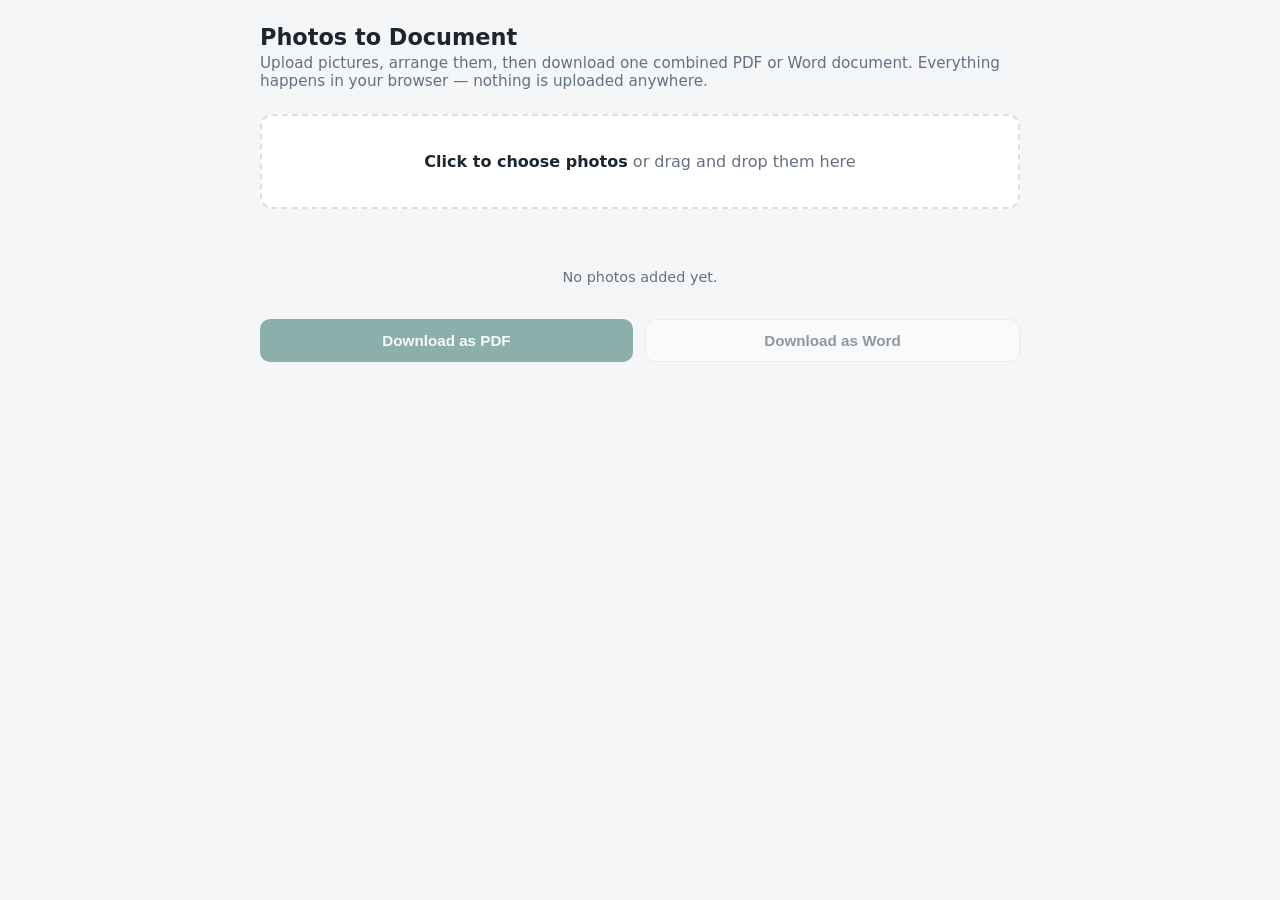
<file: photo-doc/app.html>
<!doctype html>
<html lang="en">
<head>
<meta charset="utf-8">
<meta name="viewport" content="width=device-width, initial-scale=1">
<title>Photos to Document</title>
<style>
  :root {
    --bg: #f4f6f8; --surface: #ffffff; --line: #d9e0e6; --ink: #1c2630; --muted: #647181;
    --accent: #0e5a4f; --accent-hover: #0a473e; --accent-ink: #ffffff; --danger: #a42a1e;
  }
  @media (prefers-color-scheme: dark) {
    :root { --bg: #11161b; --surface: #1a2128; --line: #2c3842; --ink: #e7edf2; --muted: #93a2ae;
      --accent: #5fbfad; --accent-hover: #7fd0c0; --accent-ink: #06201b; --danger: #f09a8f; }
  }
  * { box-sizing: border-box; }
  body {
    margin: 0; background: var(--bg); color: var(--ink);
    font-family: system-ui, -apple-system, "Segoe UI", Roboto, sans-serif;
    display: flex; justify-content: center; padding: 24px 16px 64px;
  }
  main { width: 100%; max-width: 760px; }
  h1 { font-size: 1.4rem; margin: 0 0 4px; }
  p.sub { color: var(--muted); margin: 0 0 24px; font-size: 0.95rem; }

  #dropzone {
    border: 2px dashed var(--line); border-radius: 12px; background: var(--surface);
    padding: 36px 16px; text-align: center; cursor: pointer; transition: border-color .15s;
  }
  #dropzone.drag { border-color: var(--accent); }
  #dropzone p { margin: 0; color: var(--muted); }
  #dropzone strong { color: var(--ink); }
  #fileInput { display: none; }

  #list {
    list-style: none; margin: 20px 0; padding: 0; display: grid; gap: 10px;
  }
  #list li {
    display: flex; align-items: center; gap: 12px; background: var(--surface);
    border: 1px solid var(--line); border-radius: 10px; padding: 8px 10px;
  }
  #list img { width: 56px; height: 56px; object-fit: cover; border-radius: 6px; border: 1px solid var(--line); }
  #list .name { flex: 1; min-width: 0; font-size: 0.9rem; overflow: hidden; text-overflow: ellipsis; white-space: nowrap; }
  #list button {
    background: none; border: none; color: var(--muted); cursor: pointer; font-size: 1rem; padding: 4px 8px;
    border-radius: 6px;
  }
  #list button:hover { background: var(--bg); color: var(--ink); }
  #list button.remove:hover { color: var(--danger); }
  #list .handle { cursor: grab; color: var(--muted); }
  #list li.dragging { opacity: 0.4; }

  #empty { color: var(--muted); text-align: center; padding: 20px 0; font-size: 0.9rem; }

  .actions { display: flex; gap: 12px; margin-top: 8px; flex-wrap: wrap; }
  button.primary {
    flex: 1; min-width: 160px; padding: 12px 16px; border-radius: 10px; border: none;
    background: var(--accent); color: var(--accent-ink); font-size: 0.95rem; font-weight: 600; cursor: pointer;
  }
  button.primary:hover { background: var(--accent-hover); }
  button.primary:disabled { opacity: 0.45; cursor: not-allowed; }
  button.secondary {
    flex: 1; min-width: 160px; padding: 12px 16px; border-radius: 10px;
    background: var(--surface); color: var(--ink); border: 1px solid var(--line); font-size: 0.95rem;
    font-weight: 600; cursor: pointer;
  }
  button.secondary:hover { background: var(--bg); }
  button.secondary:disabled { opacity: 0.45; cursor: not-allowed; }

  #status { margin-top: 10px; font-size: 0.85rem; color: var(--muted); min-height: 1.2em; }
</style>
</head>
<body>
<main>
  <h1>Photos to Document</h1>
  <p class="sub">Upload pictures, arrange them, then download one combined PDF or Word document. Everything happens in your browser — nothing is uploaded anywhere.</p>

  <div id="dropzone">
    <p><strong>Click to choose photos</strong> or drag and drop them here</p>
  </div>
  <input id="fileInput" type="file" accept="image/*" multiple>

  <ul id="list"></ul>
  <p id="empty">No photos added yet.</p>

  <div class="actions">
    <button class="primary" id="downloadPdf" disabled>Download as PDF</button>
    <button class="secondary" id="downloadDocx" disabled>Download as Word</button>
  </div>
  <div id="status"></div>
</main>

<script>/*__JSPDF__*/</script>
<script>/*__DOCX__*/</script>
<script>
(function () {
  const dropzone = document.getElementById('dropzone');
  const fileInput = document.getElementById('fileInput');
  const list = document.getElementById('list');
  const empty = document.getElementById('empty');
  const downloadPdfBtn = document.getElementById('downloadPdf');
  const downloadDocxBtn = document.getElementById('downloadDocx');
  const status = document.getElementById('status');

  /** @type {{id:number, file:File, url:string, width:number, height:number}[]} */
  let photos = [];
  let nextId = 1;

  dropzone.addEventListener('click', () => fileInput.click());
  dropzone.addEventListener('dragover', (e) => { e.preventDefault(); dropzone.classList.add('drag'); });
  dropzone.addEventListener('dragleave', () => dropzone.classList.remove('drag'));
  dropzone.addEventListener('drop', (e) => {
    e.preventDefault();
    dropzone.classList.remove('drag');
    addFiles(e.dataTransfer.files);
  });
  fileInput.addEventListener('change', () => {
    addFiles(fileInput.files);
    fileInput.value = '';
  });

  function addFiles(fileList) {
    const files = Array.from(fileList).filter((f) => f.type.startsWith('image/'));
    files.forEach((file) => {
      const id = nextId++;
      const url = URL.createObjectURL(file);
      const img = new Image();
      img.onload = () => {
        photos.push({ id, file, url, width: img.naturalWidth, height: img.naturalHeight });
        render();
      };
      img.src = url;
    });
  }

  function removePhoto(id) {
    const p = photos.find((x) => x.id === id);
    if (p) URL.revokeObjectURL(p.url);
    photos = photos.filter((x) => x.id !== id);
    render();
  }

  function movePhoto(id, direction) {
    const i = photos.findIndex((x) => x.id === id);
    const j = i + direction;
    if (i < 0 || j < 0 || j >= photos.length) return;
    [photos[i], photos[j]] = [photos[j], photos[i]];
    render();
  }

  let dragSrcId = null;

  function render() {
    list.innerHTML = '';
    empty.style.display = photos.length ? 'none' : 'block';
    downloadPdfBtn.disabled = photos.length === 0;
    downloadDocxBtn.disabled = photos.length === 0;

    photos.forEach((p) => {
      const li = document.createElement('li');
      li.draggable = true;
      li.dataset.id = p.id;

      li.addEventListener('dragstart', () => { dragSrcId = p.id; li.classList.add('dragging'); });
      li.addEventListener('dragend', () => li.classList.remove('dragging'));
      li.addEventListener('dragover', (e) => e.preventDefault());
      li.addEventListener('drop', (e) => {
        e.preventDefault();
        if (dragSrcId === null || dragSrcId === p.id) return;
        const from = photos.findIndex((x) => x.id === dragSrcId);
        const to = photos.findIndex((x) => x.id === p.id);
        const [moved] = photos.splice(from, 1);
        photos.splice(to, 0, moved);
        dragSrcId = null;
        render();
      });

      const handle = document.createElement('span');
      handle.className = 'handle';
      handle.textContent = '⠿';
      li.appendChild(handle);

      const img = document.createElement('img');
      img.src = p.url;
      li.appendChild(img);

      const name = document.createElement('span');
      name.className = 'name';
      name.textContent = p.file.name;
      li.appendChild(name);

      const up = document.createElement('button');
      up.textContent = '↑';
      up.title = 'Move up';
      up.addEventListener('click', () => movePhoto(p.id, -1));
      li.appendChild(up);

      const down = document.createElement('button');
      down.textContent = '↓';
      down.title = 'Move down';
      down.addEventListener('click', () => movePhoto(p.id, 1));
      li.appendChild(down);

      const remove = document.createElement('button');
      remove.textContent = '✕';
      remove.className = 'remove';
      remove.title = 'Remove';
      remove.addEventListener('click', () => removePhoto(p.id));
      li.appendChild(remove);

      list.appendChild(li);
    });
  }

  function setBusy(msg) {
    status.textContent = msg || '';
    downloadPdfBtn.disabled = photos.length === 0 || !!msg;
    downloadDocxBtn.disabled = photos.length === 0 || !!msg;
  }

  async function readAsDataURL(file) {
    return new Promise((resolve, reject) => {
      const reader = new FileReader();
      reader.onload = () => resolve(reader.result);
      reader.onerror = reject;
      reader.readAsDataURL(file);
    });
  }

  downloadPdfBtn.addEventListener('click', async () => {
    if (!photos.length) return;
    setBusy('Building PDF…');
    try {
      const { jsPDF } = window.jspdf;
      const pdf = new jsPDF({ unit: 'pt' });
      const pageW = pdf.internal.pageSize.getWidth();
      const pageH = pdf.internal.pageSize.getHeight();
      const margin = 24;

      for (let i = 0; i < photos.length; i++) {
        const p = photos[i];
        if (i > 0) pdf.addPage();
        const maxW = pageW - margin * 2;
        const maxH = pageH - margin * 2;
        const scale = Math.min(maxW / p.width, maxH / p.height, 1) || Math.min(maxW / p.width, maxH / p.height);
        const w = p.width * scale;
        const h = p.height * scale;
        const x = (pageW - w) / 2;
        const y = (pageH - h) / 2;
        const dataUrl = await readAsDataURL(p.file);
        const format = /png/i.test(p.file.type) ? 'PNG' : 'JPEG';
        pdf.addImage(dataUrl, format, x, y, w, h, undefined, 'MEDIUM');
      }

      pdf.save('document.pdf');
      setBusy('');
    } catch (err) {
      console.error(err);
      setBusy('Could not build the PDF. See console for details.');
    }
  });

  downloadDocxBtn.addEventListener('click', async () => {
    if (!photos.length) return;
    setBusy('Building Word document…');
    try {
      const { Document, Packer, Paragraph, ImageRun, PageBreak } = window.docx;
      const maxWidthPt = 468; // ~6.5in usable width at 72pt margins on US Letter
      const maxHeightPt = 648;

      const children = [];
      for (let i = 0; i < photos.length; i++) {
        const p = photos[i];
        const buffer = await p.file.arrayBuffer();
        const scale = Math.min(maxWidthPt / p.width, maxHeightPt / p.height, 1) || Math.min(maxWidthPt / p.width, maxHeightPt / p.height);
        const w = Math.round(p.width * scale);
        const h = Math.round(p.height * scale);

        children.push(new Paragraph({
          children: [new ImageRun({ data: buffer, transformation: { width: w, height: h } })],
        }));
        if (i < photos.length - 1) {
          children.push(new Paragraph({ children: [new PageBreak()] }));
        }
      }

      const doc = new Document({ sections: [{ children }] });
      const blob = await Packer.toBlob(doc);
      const url = URL.createObjectURL(blob);
      const a = document.createElement('a');
      a.href = url;
      a.download = 'document.docx';
      document.body.appendChild(a);
      a.click();
      a.remove();
      URL.revokeObjectURL(url);
      setBusy('');
    } catch (err) {
      console.error(err);
      setBusy('Could not build the Word document. See console for details.');
    }
  });

  render();
})();
</script>
</body>
</html>
</file>
